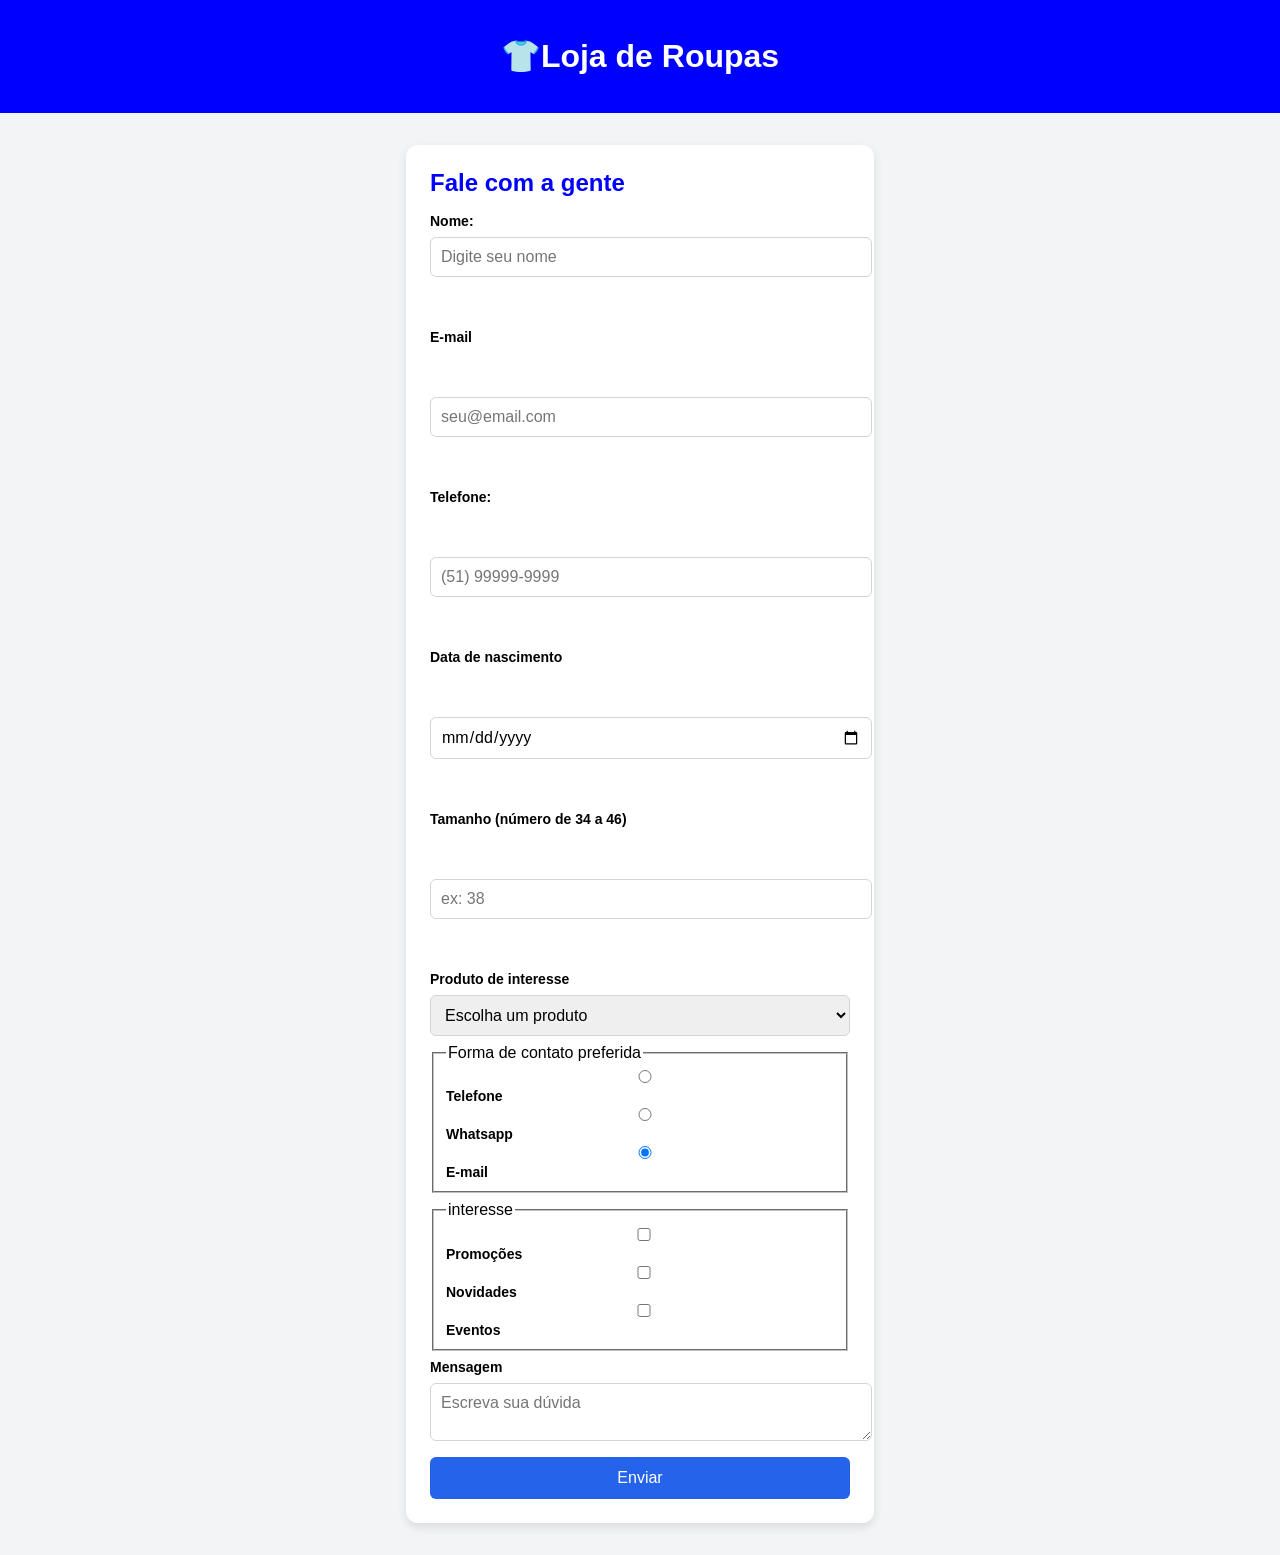
<file: index.html>
<!DOCTYPE html>
<html lang="pt-BR">
<title>Loja de roupas 67</title>
<link rel="stylesheet" href="/css/style.css">
<head>

    <header>
        <h1>👕Loja de Roupas</h1>
    </header>
    <main class="area-contato">
        <form class="formulario">
            <h2>Fale com a gente</h2>
            <label for="nome">Nome:</label>
            <input type="text" id="nome" placeholder="Digite seu nome" required minlength="3"><br><br>
            <label for="email">E-mail</label><br><br>
            <input type="email" id="email" placeholder="seu@email.com" required><br><br>
            <label for="telefone">Telefone:</label><br><br>
            <input type="tel" id="telefone" placeholder="(51) 99999-9999"><br><br>
            <label for="nascimento">Data de nascimento</label><br><br>
            <input type="date" id="nascimento" required><br><br>
            <label for="tamanho">Tamanho (número de 34 a 46)</label><br><br>
            <input type="number" id="tamanho" min="34" max="46" step="2" placeholder="ex: 38"><br><br>
            <label for="produto">Produto de interesse</label>
            <select name="produto" required>
                <option value="">Escolha um produto</option>
                <option value="camiseta">Camiseta</option>
                <option value="calca">Calça</option>
                <option value="jaqueta">Jaqueta</option>
            </select>
            <fieldset>
                <legend>Forma de contato preferida</legend>
                <label><input type="radio" name="contato"value="telefone">Telefone</label>
                    <label><input type="radio" name="contato"value="whatsapp">Whatsapp</label>
                    <label><input type="radio" name="contato"value="email" checked>E-mail</label>
            </fieldset>
            <fieldset>
                <legend>interesse</legend>
                <label><input type="checkbox" name="interesse" value="promocoes">Promoções</label>
                <label><input type="checkbox" name="interesse" value="novidades">Novidades</label>
                <label><input type="checkbox" name="interesse" value="novidades">Eventos</label>
            </fieldset>
            <label for="mensagem">Mensagem</label>
            <textarea name="mensagem" id="mensagem" placeholder="Escreva sua dúvida" maxlength="200"></textarea>

            <button type="submit">Enviar</button>
        </form>
    </main>
</body>
</html>
</file>
<file: css/style.css>
*{
    box-sizing: border;
}
body{
    font-family: Arial, Helvetica, sans-serif;
    background-color: #f3f4f6;
    margin: 0;
}
header{
    background-color: blue;
    color: white;
    text-align: center;
    padding: 16px;
}
.area-contato{
    display: flex;
    justify-content: center;
    padding: 32px 16px;
}
.formulario{
    width: 100%;
    max-width: 420px;
    background-color: white;
    padding: 24px;
    border-radius: 12px;
    box-shadow: 0 4px 10px rgba(0, 0, 0, 0.1);
    display: flex;
    flex-direction: column;
    gap: 8px;
}
.formulario h2{
    color: blue;
    font-size: 24px;
    margin: 0 0 8px 0;
}
.formulario label{
    font-weight: bold;
    font-size: 14px;
}
.formulario input,
.formulario select,
.formulario textarea{
    width: 100%;
    padding: 10px;
    border: 1px solid #d1d5d6;
    border-radius: 6px;
    font-size: 16px;
    font-family: inherit;
}
.formulario input:focus,
.formulario select:focus,
.formulario textarea:focus{
    outline: none;
    border-color: #2563eb;
}
.formulario button{
    width: 100%;
    margin-top: 8px;
    padding: 12px;
    border: none;
    border-radius: 6px;
    background-color: #2563eb;
    color: white;
    font-size: 16px;
    cursor: pointer;
}
</file>
